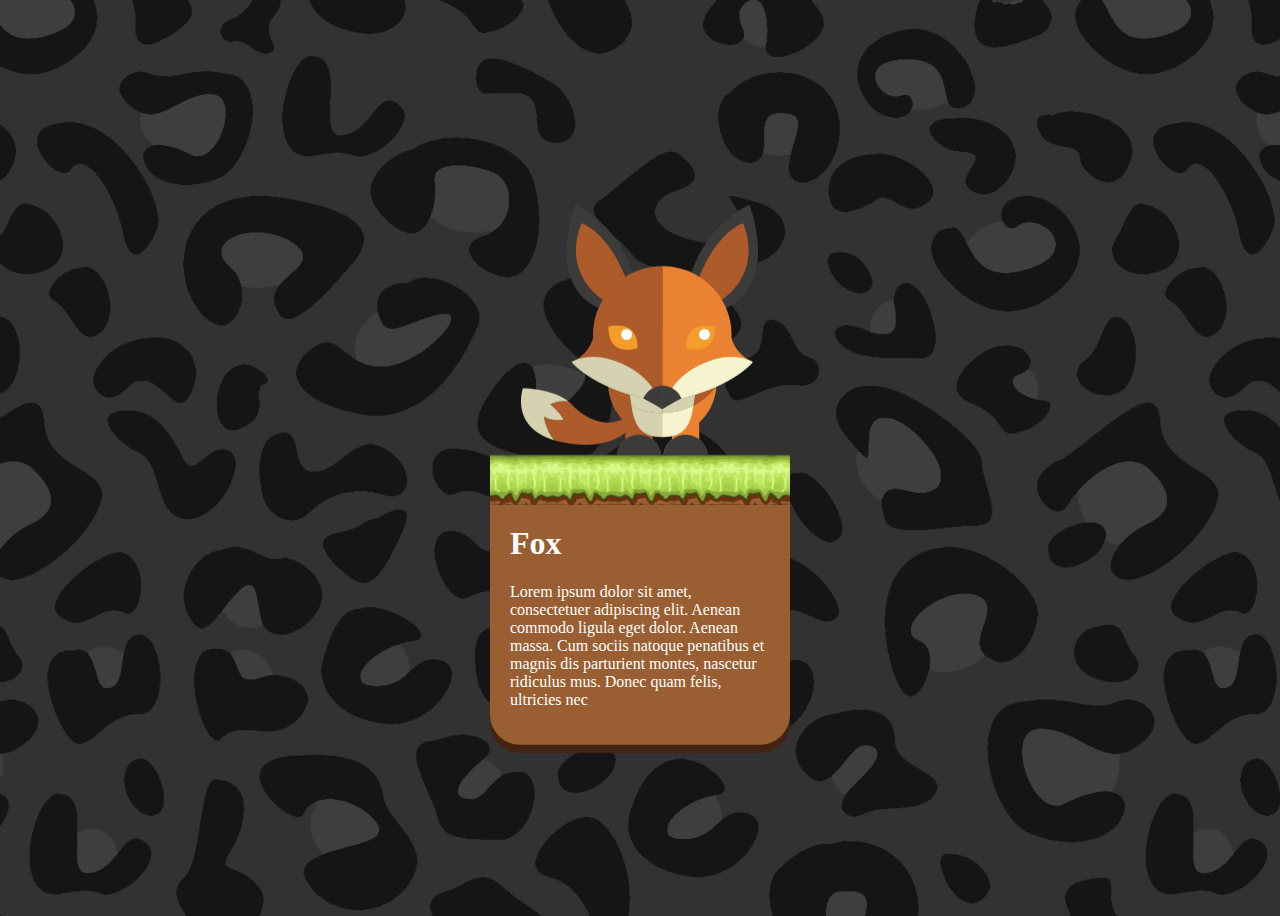
<file: challenges/index.html>
<!DOCTYPE html>
<html>
   <head>
      <meta charset="UTF-8">
      <title>Forest Zoo</title>
      <link rel="stylesheet" href="style.css">
   </head>
   <body class="bg_img">
      <div class="all">
         <div class="img">
            <img src="/challenges/images/animal07.png">
            <img src="/challenges/images/green.png">
         </div>
         <div class="fox_desc">
            <h1 class="fox">Fox</h1>
            <p>
               Lorem ipsum dolor sit amet, consectetuer adipiscing elit. Aenean commodo ligula eget dolor. Aenean massa. Cum sociis natoque penatibus et magnis dis parturient montes, nascetur ridiculus mus. Donec quam felis, ultricies nec
            </p>
         </div>
      </div>

	</body>
</html>
</file>
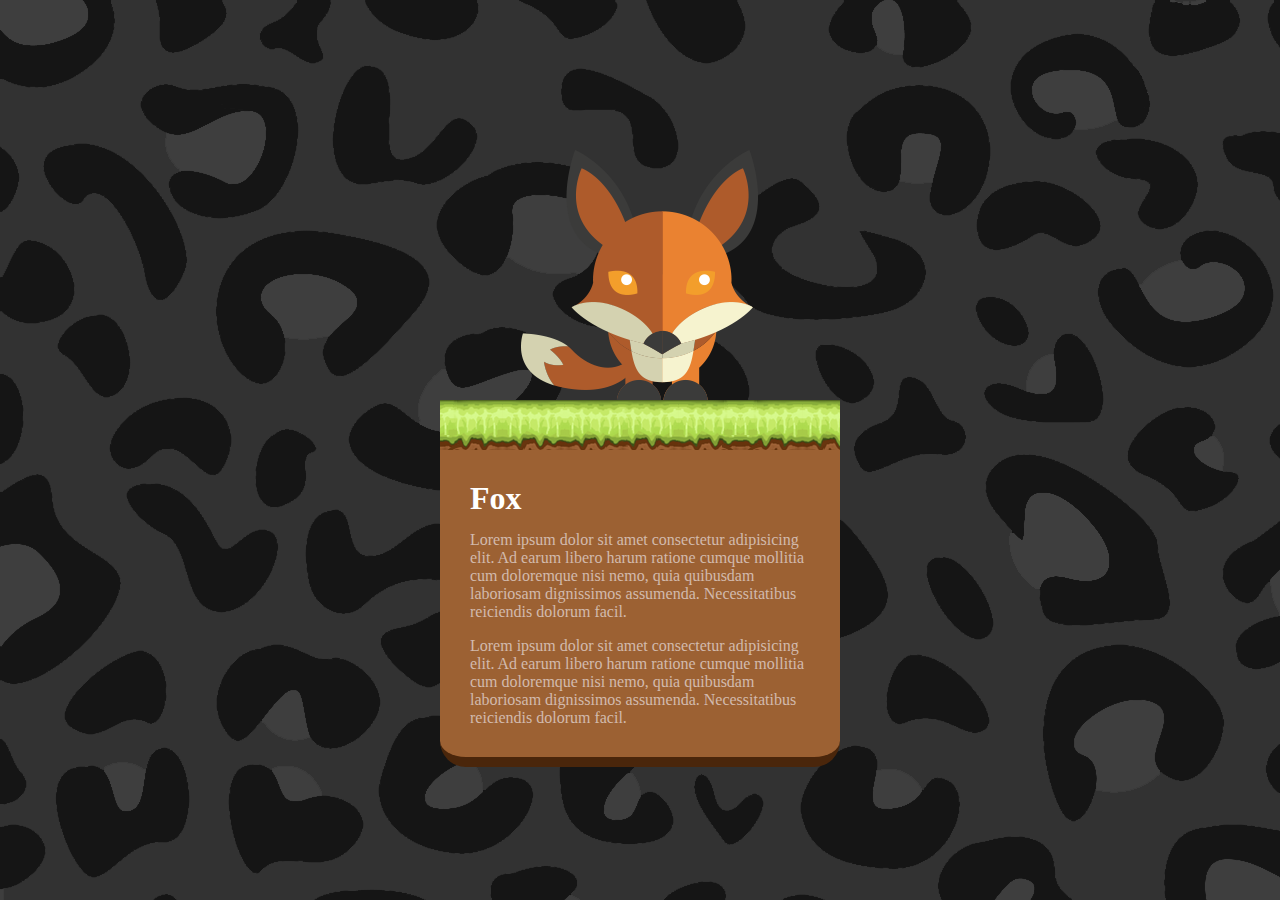
<file: challenges_종찬강사님/index.html>
<!DOCTYPE html>
<html>
   <head>
      <meta charset="UTF-8">
      <title>Forest Zoo</title>
      <link rel="stylesheet" href="style.css">
   </head>
   <body>

      <div class="wrapper">
         <section class="animal">
            <img class="animal-cover" src="images/animal07.png">
            <div class="animal-ground">
               <header class="animal-header">
                  <h1>Fox</h1>
               </header>
               <div class="animal-contents">
                  <p>Lorem ipsum dolor sit amet consectetur adipisicing elit. Ad earum libero harum ratione cumque mollitia cum doloremque nisi nemo, quia quibusdam laboriosam dignissimos assumenda. Necessitatibus reiciendis dolorum facil.</p>
                  <p>Lorem ipsum dolor sit amet consectetur adipisicing elit. Ad earum libero harum ratione cumque mollitia cum doloremque nisi nemo, quia quibusdam laboriosam dignissimos assumenda. Necessitatibus reiciendis dolorum facil.</p>
               </div>
            </div>
         </section>
      </div>

	</body>
</html>
</file>
<file: challenges/style.css>
.bg_img {
    height: 100vh;
    background-image: url(/challenges/images/bg.png);
    background-size: cover;
}

img {
    display: block;
    margin: auto;
}

.fox {
    margin-top: 0px;
}

.fox_desc {
    color: white;
    width: 300px;
    margin: 0 auto;
    background-color: rgb(129, 68, 35);
    background-color: #995e31;
    padding: 20px 20px;
    box-sizing: border-box;
    border-bottom-left-radius: 30px;
    border-bottom-right-radius: 30px;
    box-shadow: 0px 8px rgb(68 36 17);
}

.all {
    position: absolute;
    top: 50%;
    left: 50%;
    transform: translate(-50%, -50%);
}
</file>
<file: challenges_종찬강사님/style.css>
/* Resets */
h1, p {
    margin: 0;
}

img {
    vertical-align: top;
}


/* Layouts */
.wrapper {
    width: 400px;
    margin: 100px auto;
}

/* Components */
body {
    background-image: url(images/bg.png);
}

.animal-cover {
    display: block;
    margin: 0 auto;
}

.animal-ground {
    background-image: url(images/green.png);
    background-repeat: repeat-x;
    background-color: #9c6133 ;
    color: #d2baad;
    padding: 80px 30px 30px 30px;
    border-radius: 0 0 26px 26px;
    border-bottom: 10px solid #4a260b;
}

.animal-ground h1 {
    color: white;
    margin-bottom: 14px;
}

.animal-ground p + p {
    margin-top: 1em;
}
</file>
